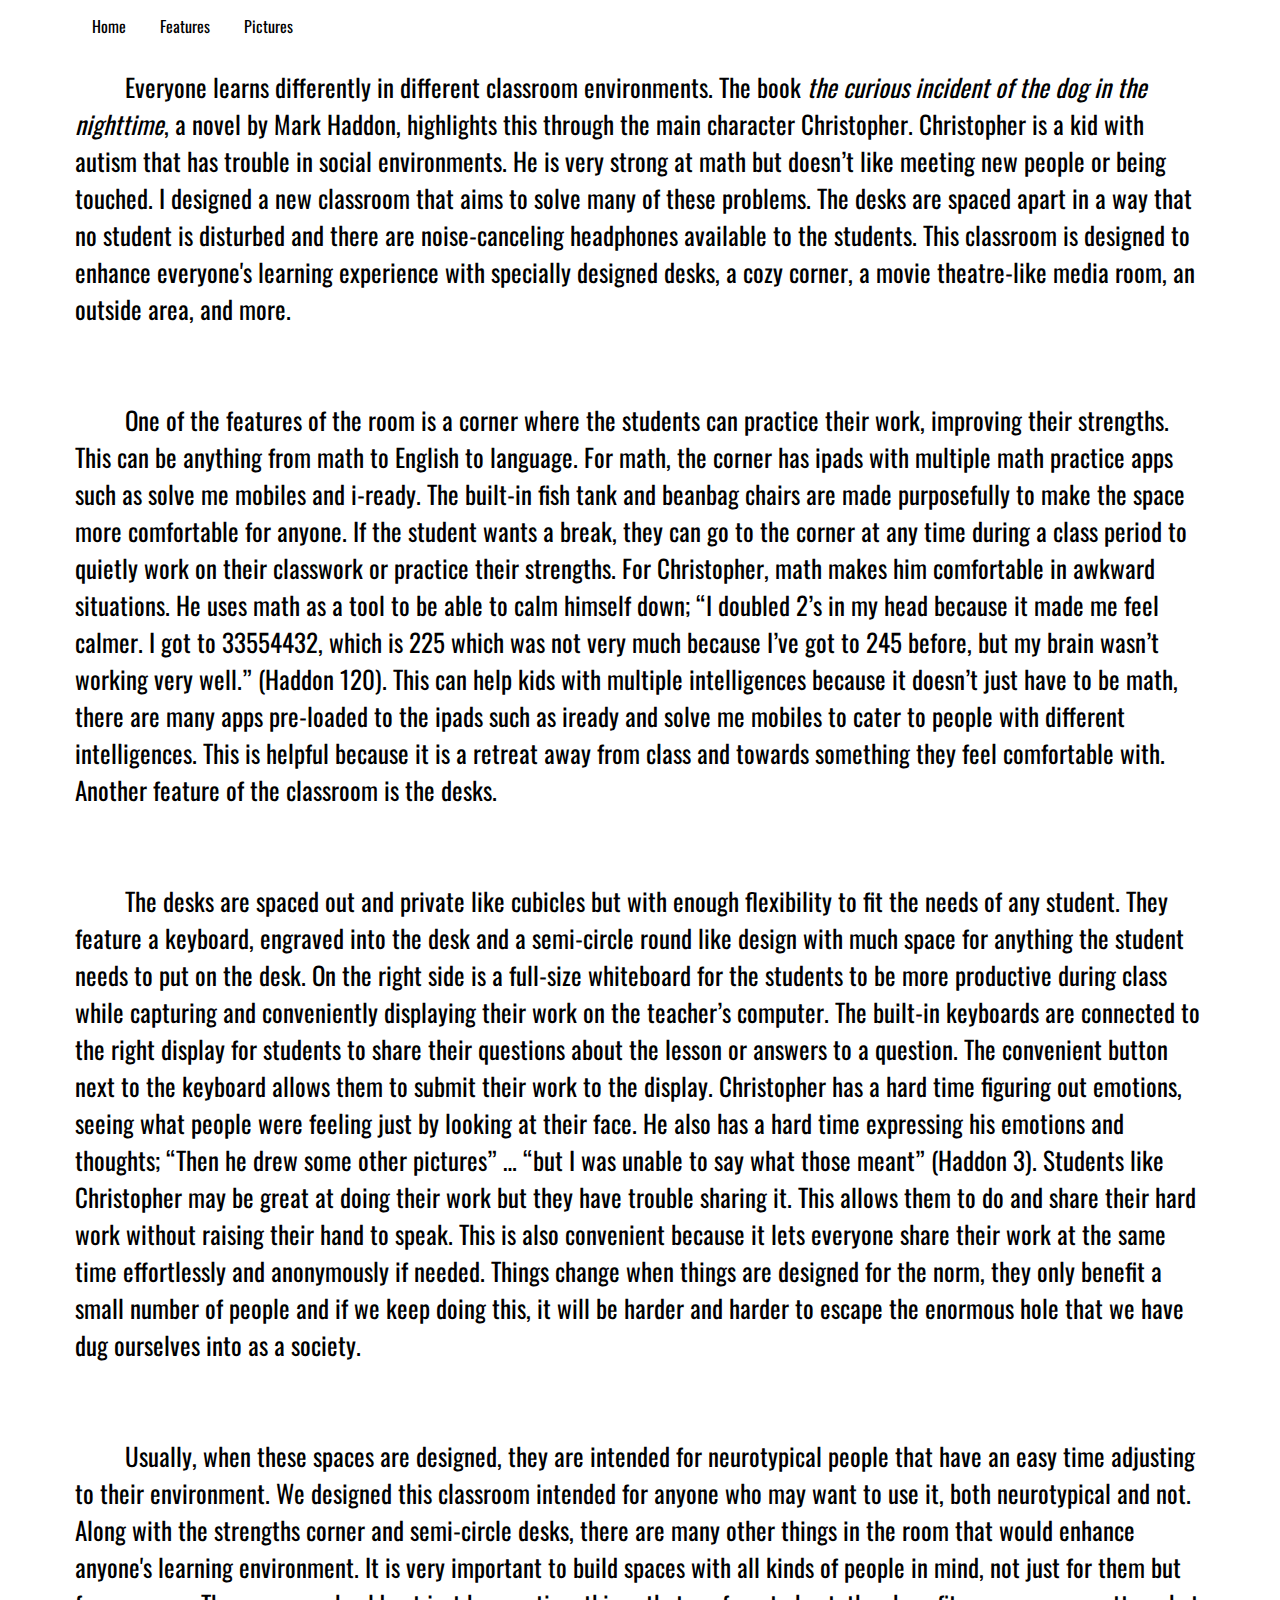
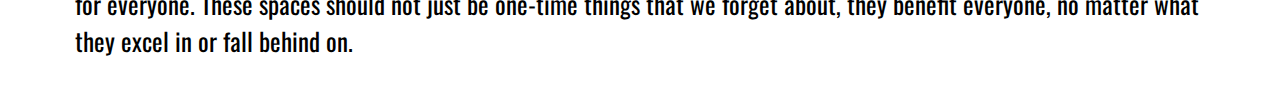
<file: features.html>
<!DOCTYPE html>
<html lang="en-us">

<head>
  <meta charset="utf-8">

  <title>Christopher's Classroom</title>
  <link href="style.css" rel="stylesheet" type="text/css" />
  <link rel="shortcut icon" href="tab.jpg" type="image/x-icon" />
  <link rel="apple-touch-icon" href="tab.jpg">
</head>

<body>

  <header>
    <nav>
      <ul>
        <li><a href="index.html">Home</a>
        </li>
        <li><a href="features.html">Features</a></li>
        <li><a href="pictures.html">Pictures</a>
        </li>
      </ul>
    </nav>
  </header>

  <pre>


</pre>


  <div class="a">
    <p>Everyone learns differently in different classroom environments. The book <i>the curious incident of the dog in
        the nighttime</i>, a novel by Mark Haddon, highlights this through the main character Christopher. Christopher
      is a kid with autism that has trouble in social environments. He is very strong at math but doesn’t like meeting
      new people or being touched. I designed a new classroom that aims to solve many of these problems. The desks are
      spaced apart in a way that no student is disturbed and there are noise-canceling headphones available to the
      students. This classroom is designed to enhance everyone's learning experience with specially designed desks, a
      cozy corner, a movie theatre-like media room, an outside area, and more.
    </p>
  </div>
  <br>
  <div class="a">
    <p>One of the features of the room is a corner where the students can practice their work, improving their
      strengths. This can be anything from math to English to language. For math, the corner has ipads with multiple
      math practice apps such as solve me mobiles and i-ready. The built-in fish tank and beanbag chairs are made
      purposefully to make the space more comfortable for anyone. If the student wants a break, they can go to the
      corner at any time during a class period to quietly work on their classwork or practice their strengths. For
      Christopher, math makes him comfortable in awkward situations. He uses math as a tool to be able to calm himself
      down; “I doubled 2’s in my head because it made me feel calmer. I got to 33554432, which is 225 which was not very 
      much because I’ve got to 245 before, but my brain wasn’t working very well.” (Haddon 120). This can help kids with
      multiple intelligences because it doesn’t just have to be math, there are many apps pre-loaded to the ipads such as
      iready and solve me mobiles to cater to people with different intelligences. This is helpful because it is a retreat
      away from class and towards something they feel comfortable with. Another feature of the classroom is the desks.
    </p>
  </div>
  <br>
  <div class="a">
    <p>The desks are spaced out and private like cubicles but with enough flexibility to fit the needs of any student.
      They feature a keyboard, engraved into the desk and a semi-circle round like design with much space for anything
      the student needs to put on the desk. On the right side is a full-size whiteboard for the students to be more
      productive during class while capturing and conveniently displaying their work on the teacher’s computer. The
      built-in keyboards are connected to the right display for students to share their questions about the lesson or
      answers to a question. The convenient button next to the keyboard allows them to submit their work to the display.
      Christopher has a hard time figuring out emotions, seeing what people were feeling just by looking at their face.
      He also has a hard time expressing his emotions and thoughts; “Then he drew some other pictures” … “but I was unable
      to say what those meant” (Haddon 3). Students like Christopher may be great at doing their work but they have trouble
      sharing it. This allows them to do and share their hard work without raising their hand to speak. This is also
      convenient because it lets everyone share their work at the same time effortlessly and anonymously if needed. Things
      change when things are designed for the norm, they only benefit a small number of people and if we keep doing this,
      it will be harder and harder to escape the enormous hole that we have dug ourselves into as a society.
    </p>
  </div>
  <br>
  <div class="a">
    <p>Usually, when these spaces are designed, they are intended for neurotypical people that have an easy time
      adjusting to their environment. We designed this classroom intended for anyone who may want to use it, both
      neurotypical and not. Along with the strengths corner and semi-circle desks, there are many other things in the
      room that would enhance anyone's learning environment. It is very important to build spaces with all kinds of
      people in mind, not just for them but for everyone. These spaces should not just be one-time things that we forget
      about, they benefit everyone, no matter what they excel in or fall behind on.
    </p>
  </div>
  <br>
</body>

</html>
</file>
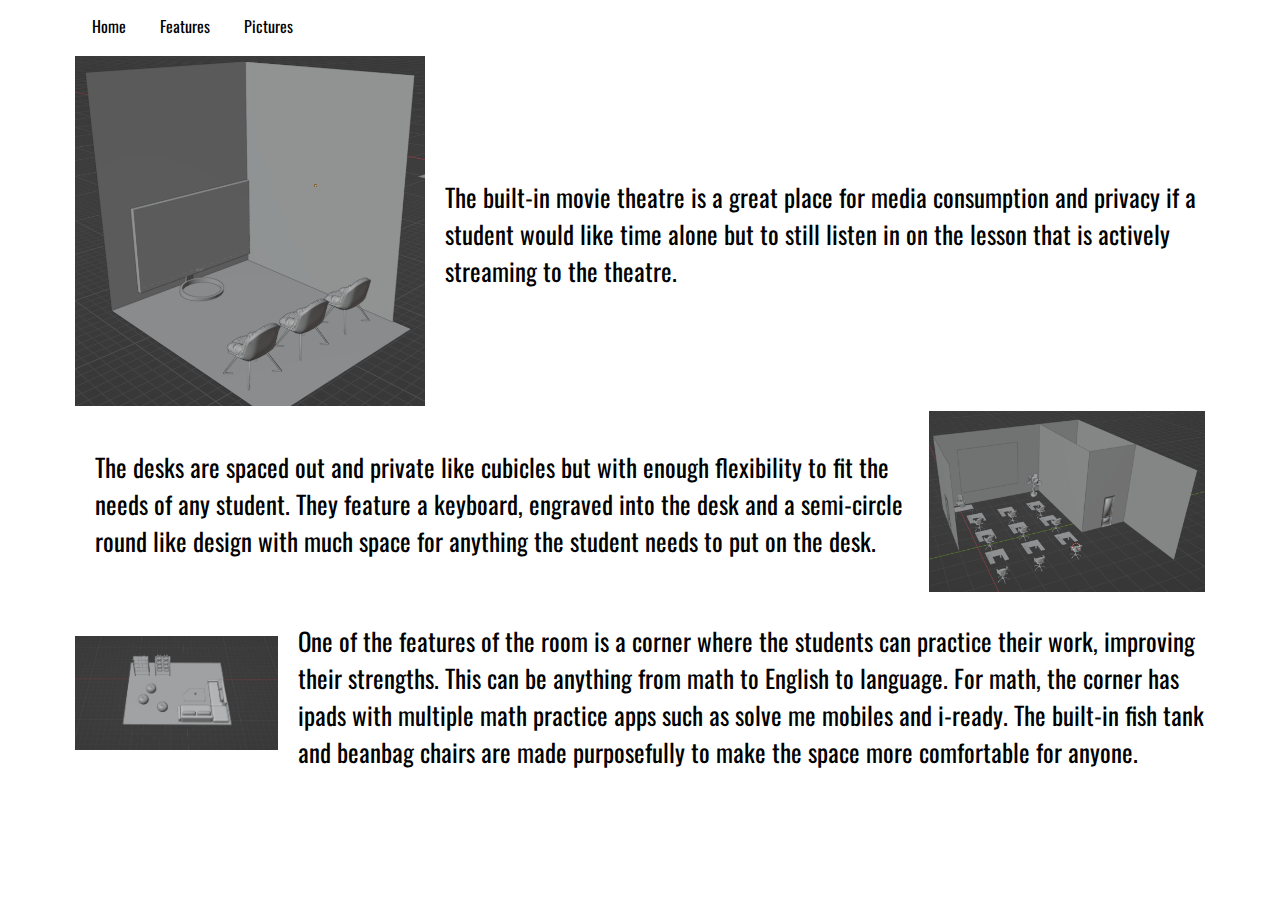
<file: pictures.html>
<!DOCTYPE html>
<html lang="en-us">

<head>
  <meta charset="utf-8">

  <title>Christopher's Classroom</title>
  <link href="style.css" rel="stylesheet" type="text/css" />
  <link rel="shortcut icon" href="tab.jpg" type="image/x-icon" />
  <link rel="apple-touch-icon" href="tab.jpg">

</head>

<body>

  <header>
    <nav>
      <ul>
        <li><a href="index.html">Home</a>
        </li>
        <li><a href="features.html">Features</a></li>
        <li><a href="pictures.html">Pictures</a>
        </li>
      </ul>
    </nav>
  </header>

  <pre>


</pre>
  <div class="container">
    <div class="image">
      <img src="movie.png">
    </div>
    <div class="text">
      <p>The built-in movie theatre is a great place for media consumption and privacy if a student would like time
        alone but to still listen in on the lesson that is actively streaming to the theatre.</p>
    </div>
  </div>

  <div class="container">
    <div class="text">
      <p>The desks are spaced out and private like cubicles but with enough flexibility to fit the needs of any student.
        They feature a keyboard, engraved into the desk and a semi-circle round like design with much space for anything
        the student needs to put on the desk.
      <p>
    </div>
    <div class="image">
      <img src="desk.png">
    </div>
  </div>

  <div class="container">
    <div class="image">
      <img src="corner.png">
    </div>
    <div class="text">
      <p>One of the features of the room is a corner where the students can practice their work, improving their
        strengths. This can be anything from math to English to language. For math, the corner has ipads with multiple
        math practice apps such as solve me mobiles and i-ready. The built-in fish tank and beanbag chairs are made
        purposefully to make the space more comfortable for anyone.
      <p>
    </div>
  </div>
</body>
</file>
<file: style.css>
body {
  height: 800px;
  background-color: white;
  color: black;
  background-repeat: no-repeat;
  background-size:cover;
  margin-left:75px; 
  margin-right:75px; 
  padding:0; 
  font-family: Oswald;
}

p { font-size: 25px
}

ul {
  list-style-type: none;
  margin: 0;
  padding: 0;
  overflow: hidden;
  background-color: white;
  position: fixed;
  top: 0;
  width: 100%;
}

li {
  float: left;
  border-left: 1px solid white;
  border-right: 1px solid white;
}

li a {
  display: block;
  color: black;
  text-align: left;
  padding: 14px 16px;
  text-decoration: none;
}

li a:hover {
  background-color: transparent;
}

.active {
  background-color: transparent;
}

a:link {
  color: black;
  background-color: transparent;
  text-decoration: none;
}

a:visited {
  color: black;
  background-color: transparent;
  text-decoration: none;
}

a:hover {
  color: black;
  background-color: transparent;
  text-decoration: underline;
}

a:active {
  color: black;
  background-color: transparent;
  text-decoration: underline;
}

@font-face { font-family: Aquire; src: url('Aquire.otf');}

@font-face { font-family: Goldleaf; src: url('Goldleaf.ttf')}

@font-face { font-family: Oswald ; src: url('Oswald.ttf');}

#bigText {
  font-family: Aquire;
  text-align: center;
  font-size: 45px
}

#homeText {
  text-align: center;
}

#source {
  font-size: 30px;
}

div.a {
  text-indent: 50px;
}

.container {
  display: flex;
  align-items: center;
  justify-content: center;
}

img {
  max-width: 100%
}

.image {
  flex-basis: 70%
}

.text {
  font-size: 40px;
  padding-left: 20px;
  font-family: Oswald;
}
</file>
